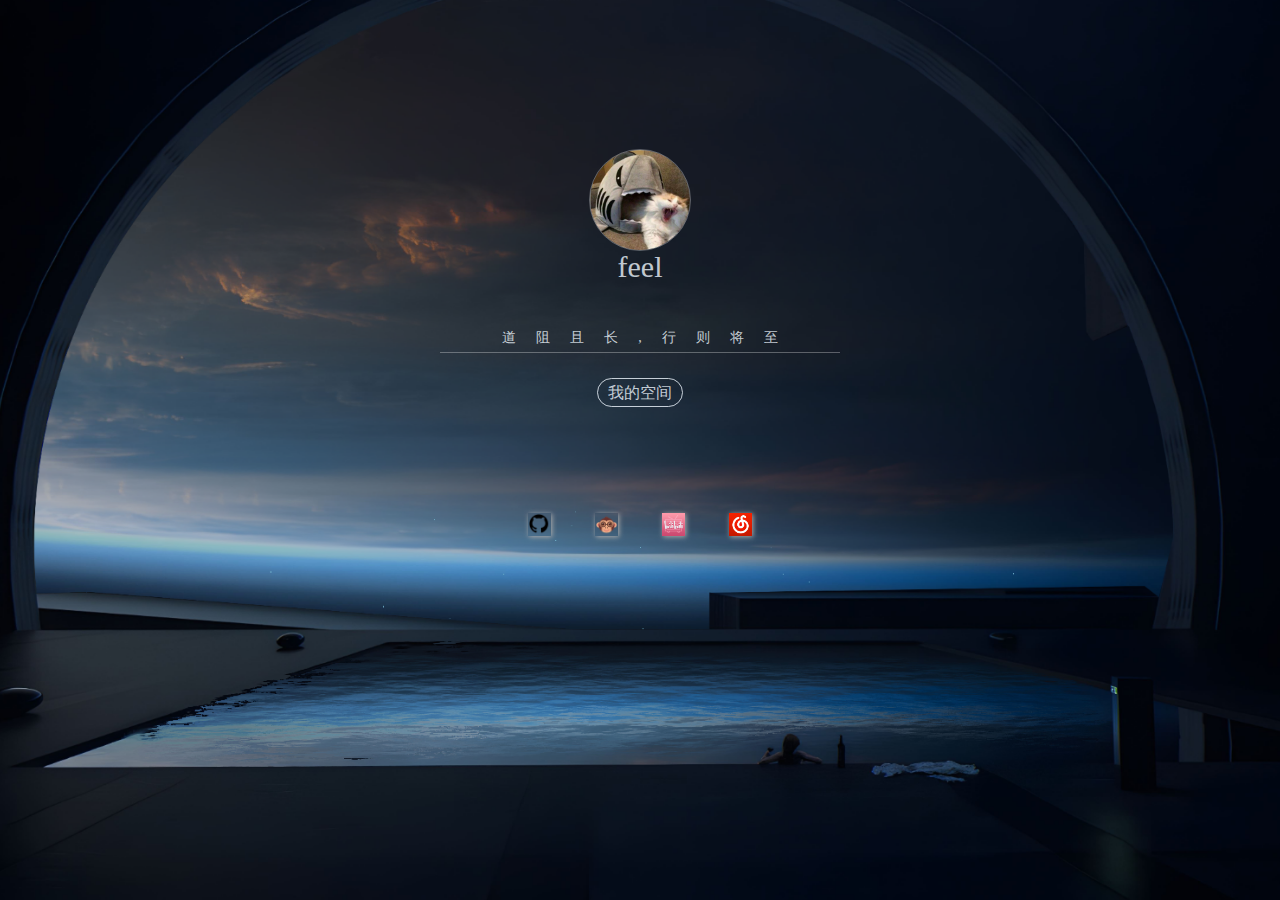
<file: index.html>
<!DOCTYPE html>
<html lang="en">

<head>
    <meta charset="UTF-8">
    <meta http-equiv="X-UA-Compatible" content="IE=edge">
    <meta name="viewport" content="width=device-width, initial-scale=1.0">
    <title>主页</title>
    <link rel="stylesheet" href="css/index.css">
    <link rel="shortcut icon" type="image/x-icon" href="image/title-icon.ico" media="screen">
    
</head>

<body>
    <div class="avatarbox">
        <img src="image/avatar (3).jpg" class="avatar" alt="">
    </div>
    <div class="text">
        <p class="name">feel</p>
        <p class="signature">道阻且长,行则将至</p>
    </div>
    <div class="buttonbox"><a href="room.html" class="roombutton" target="_blank">我的空间</a></div>
    <div class="iconbox">
        <a href="https://github.com/" target="_blank"><img src="image/github-icon.png" class="icon" alt=""></a>
        <a href="https://www.csdn.net/?spm=1001.2101.3001.4476" target="_blank"><img src="image/CSDN-icon.png"
                class="icon" alt=""></a>
        <a href="https://www.bilibili.com/" target="_blank"><img src="image/bilibili-icon.png" class="icon"
                alt=""></a>
        <a href="https://music.163.com/" target="_blank"><img src="image/cloud-icon.png" class="icon" alt=""></a>
    </div>
    </div>
</body>

</html>
</file>
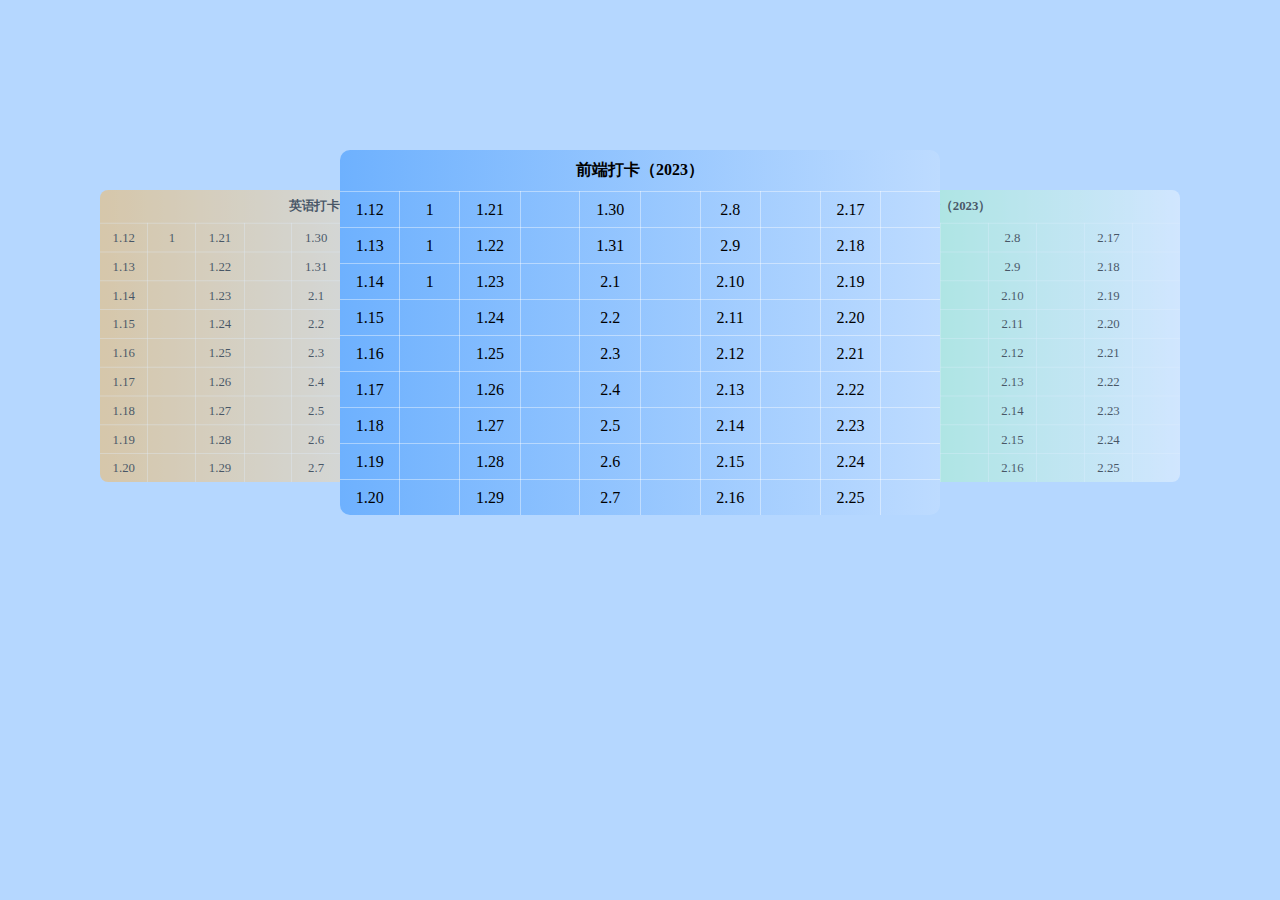
<file: clock.html>
<!DOCTYPE html>
<html lang="en">
<head>
    <meta charset="UTF-8">
    <meta http-equiv="X-UA-Compatible" content="IE=edge">
    <meta name="viewport" content="width=device-width, initial-scale=1.0">
    <title>打卡记录</title>
    <link rel="stylesheet" href="css/clock.css">
    <link rel="shortcut icon" type="image/x-icon" href="image/title-icon.ico" media="screen">
</head>
<body>
    <div class="shell">
        <input type="radio" name="c" id="table-1" checked>
        <input type="radio" name="c" id="table-2">
        <input type="radio" name="c" id="table-3">
        <input type="radio" name="c" id="table-4">
        <div class="tables">
            <label class="clocktable" for="table-1" id="clock-1">
                <table class="front-end table">
                    <th colspan="10">前端打卡（2023）</th>
                    <tr>
                        <td class="first-column">1.12</td>
                        <td>1</td>
                        <td>1.21</td>
                        <td></td>
                        <td>1.30</td>
                        <td></td>
                        <td>2.8</td>
                        <td></td>
                        <td>2.17</td>
                        <td class="last-column"></td>
                    </tr>
                    <tr>
                        <td class="first-column">1.13</td>
                        <td>1</td>
                        <td>1.22</td>
                        <td></td>
                        <td>1.31</td>
                        <td></td>
                        <td>2.9</td>
                        <td></td>
                        <td>2.18</td>
                        <td class="last-column"></td>
                    </tr>
                    <tr>
                        <td class="first-column">1.14</td>
                        <td>1</td>
                        <td>1.23</td>
                        <td></td>
                        <td>2.1</td>
                        <td></td>
                        <td>2.10</td>
                        <td></td>
                        <td>2.19</td>
                        <td class="last-column"></td>
                    </tr>
                    <tr>
                        <td class="first-column">1.15</td>
                        <td></td>
                        <td>1.24</td>
                        <td></td>
                        <td>2.2</td>
                        <td></td>
                        <td>2.11</td>
                        <td></td>
                        <td>2.20</td>
                        <td class="last-column"></td>
                    </tr>
                    <tr>
                        <td class="first-column">1.16</td>
                        <td></td>
                        <td>1.25</td>
                        <td></td>
                        <td>2.3</td>
                        <td></td>
                        <td>2.12</td>
                        <td></td>
                        <td>2.21</td>
                        <td class="last-column"></td>
                    </tr>
                    <tr>
                        <td class="first-column">1.17</td>
                        <td></td>
                        <td>1.26</td>
                        <td></td>
                        <td>2.4</td>
                        <td></td>
                        <td>2.13</td>
                        <td></td>
                        <td>2.22</td>
                        <td class="last-column"></td>
                    </tr>
                    <tr>
                        <td class="first-column">1.18</td>
                        <td></td>
                        <td>1.27</td>
                        <td></td>
                        <td>2.5</td>
                        <td></td>
                        <td>2.14</td>
                        <td></td>
                        <td>2.23</td>
                        <td class="last-column"></td>
                    </tr>
                    <tr>
                        <td class="first-column">1.19</td>
                        <td></td>
                        <td>1.28</td>
                        <td></td>
                        <td>2.6</td>
                        <td></td>
                        <td>2.15</td>
                        <td></td>
                        <td>2.24</td>
                        <td class="last-column"></td>
                    </tr>
                    <tr>
                        <td class="last-line-first-column">1.20</td>
                        <td class="last-line"></td>
                        <td class="last-line">1.29</td>
                        <td class="last-line"></td>
                        <td class="last-line">2.7</td>
                        <td class="last-line"></td>
                        <td class="last-line">2.16</td>
                        <td class="last-line"></td>
                        <td class="last-line">2.25</td>
                        <td class="last-line-column"></td>
                    </tr>
                </table>
            </label>
            <label class="clocktable" for="table-2" id="clock-2">
                <table class="fitness table">
                    <th class="first-line-column" colspan="10">健身打卡（2023）</th>
                    <tr>
                        <td class="first-column">1.12</td>
                        <td>22min</td>
                        <td>1.21</td>
                        <td></td>
                        <td>1.30</td>
                        <td></td>
                        <td>2.8</td>
                        <td></td>
                        <td>2.17</td>
                        <td class="last-column"></td>
                    </tr>
                    <tr>
                        <td class="first-column">1.13</td>
                        <td>21min</td>
                        <td>1.22</td>
                        <td></td>
                        <td>1.31</td>
                        <td></td>
                        <td>2.9</td>
                        <td></td>
                        <td>2.18</td>
                        <td class="last-column"></td>
                    </tr>
                    <tr>
                        <td class="first-column">1.14</td>
                        <td>29min</td>
                        <td>1.23</td>
                        <td></td>
                        <td>2.1</td>
                        <td></td>
                        <td>2.10</td>
                        <td></td>
                        <td>2.19</td>
                        <td class="last-column"></td>
                    </tr>
                    <tr>
                        <td class="first-column">1.15</td>
                        <td></td>
                        <td>1.24</td>
                        <td></td>
                        <td>2.2</td>
                        <td></td>
                        <td>2.11</td>
                        <td></td>
                        <td>2.20</td>
                        <td class="last-column"></td>
                    </tr>
                    <tr>
                        <td class="first-column">1.16</td>
                        <td></td>
                        <td>1.25</td>
                        <td></td>
                        <td>2.3</td>
                        <td></td>
                        <td>2.12</td>
                        <td></td>
                        <td>2.21</td>
                        <td class="last-column"></td>
                    </tr>
                    <tr>
                        <td class="first-column">1.17</td>
                        <td></td>
                        <td>1.26</td>
                        <td></td>
                        <td>2.4</td>
                        <td></td>
                        <td>2.13</td>
                        <td></td>
                        <td>2.22</td>
                        <td class="last-column"></td>
                    </tr>
                    <tr>
                        <td class="first-column">1.18</td>
                        <td></td>
                        <td>1.27</td>
                        <td></td>
                        <td>2.5</td>
                        <td></td>
                        <td>2.14</td>
                        <td></td>
                        <td>2.23</td>
                        <td class="last-column"></td>
                    </tr>
                    <tr>
                        <td class="first-column">1.19</td>
                        <td></td>
                        <td>1.28</td>
                        <td></td>
                        <td>2.6</td>
                        <td></td>
                        <td>2.15</td>
                        <td></td>
                        <td>2.24</td>
                        <td class="last-column"></td>
                    </tr>
                    <tr>
                        <td class="last-line-first-column">1.20</td>
                        <td class="last-line"></td>
                        <td class="last-line">1.29</td>
                        <td class="last-line"></td>
                        <td class="last-line">2.7</td>
                        <td class="last-line"></td>
                        <td class="last-line">2.16</td>
                        <td class="last-line"></td>
                        <td class="last-line">2.25</td>
                        <td class="last-line-column"></td>
                    </tr>
                </table>
            </label>
            <label class="clocktable" for="table-3" id="clock-3">
                <table class="English table">
                    <th class="first-line-column" colspan="10">英语打卡（2023）</th>
                    <tr>
                        <td class="first-column">1.12</td>
                        <td>1</td>
                        <td>1.21</td>
                        <td></td>
                        <td>1.30</td>
                        <td></td>
                        <td>2.8</td>
                        <td></td>
                        <td>2.17</td>
                        <td class="last-column"></td>
                    </tr>
                    <tr>
                        <td class="first-column">1.13</td>
                        <td></td>
                        <td>1.22</td>
                        <td></td>
                        <td>1.31</td>
                        <td></td>
                        <td>2.9</td>
                        <td></td>
                        <td>2.18</td>
                        <td class="last-column"></td>
                    </tr>
                    <tr>
                        <td class="first-column">1.14</td>
                        <td></td>
                        <td>1.23</td>
                        <td></td>
                        <td>2.1</td>
                        <td></td>
                        <td>2.10</td>
                        <td></td>
                        <td>2.19</td>
                        <td class="last-column"></td>
                    </tr>
                    <tr>
                        <td class="first-column">1.15</td>
                        <td></td>
                        <td>1.24</td>
                        <td></td>
                        <td>2.2</td>
                        <td></td>
                        <td>2.11</td>
                        <td></td>
                        <td>2.20</td>
                        <td class="last-column"></td>
                    </tr>
                    <tr>
                        <td class="first-column">1.16</td>
                        <td></td>
                        <td>1.25</td>
                        <td></td>
                        <td>2.3</td>
                        <td></td>
                        <td>2.12</td>
                        <td></td>
                        <td>2.21</td>
                        <td class="last-column"></td>
                    </tr>
                    <tr>
                        <td class="first-column">1.17</td>
                        <td></td>
                        <td>1.26</td>
                        <td></td>
                        <td>2.4</td>
                        <td></td>
                        <td>2.13</td>
                        <td></td>
                        <td>2.22</td>
                        <td class="last-column"></td>
                    </tr>
                    <tr>
                        <td class="first-column">1.18</td>
                        <td></td>
                        <td>1.27</td>
                        <td></td>
                        <td>2.5</td>
                        <td></td>
                        <td>2.14</td>
                        <td></td>
                        <td>2.23</td>
                        <td class="last-column"></td>
                    </tr>
                    <tr>
                        <td class="first-column">1.19</td>
                        <td></td>
                        <td>1.28</td>
                        <td></td>
                        <td>2.6</td>
                        <td></td>
                        <td>2.15</td>
                        <td></td>
                        <td>2.24</td>
                        <td class="last-column"></td>
                    </tr>
                    <tr>
                        <td class="last-line-first-column">1.20</td>
                        <td class="last-line"></td>
                        <td class="last-line">1.29</td>
                        <td class="last-line"></td>
                        <td class="last-line">2.7</td>
                        <td class="last-line"></td>
                        <td class="last-line">2.16</td>
                        <td class="last-line"></td>
                        <td class="last-line">2.25</td>
                        <td class="last-line-column"></td>
                    </tr>
                </table>
            </label>
            <label class="clocktable" for="table-4" id="clock-4">
                <table class="read table">
                    <th class="first-line-column" colspan="10">阅读打卡（2023）</th>
                    <tr>
                        <td class="first-column">1.12</td>
                        <td>1</td>
                        <td>1.21</td>
                        <td></td>
                        <td>1.30</td>
                        <td></td>
                        <td>2.8</td>
                        <td></td>
                        <td>2.17</td>
                        <td class="last-column"></td>
                    </tr>
                    <tr>
                        <td class="first-column">1.13</td>
                        <td></td>
                        <td>1.22</td>
                        <td></td>
                        <td>1.31</td>
                        <td></td>
                        <td>2.9</td>
                        <td></td>
                        <td>2.18</td>
                        <td class="last-column"></td>
                    </tr>
                    <tr>
                        <td class="first-column">1.14</td>
                        <td></td>
                        <td>1.23</td>
                        <td></td>
                        <td>2.1</td>
                        <td></td>
                        <td>2.10</td>
                        <td></td>
                        <td>2.19</td>
                        <td class="last-column"></td>
                    </tr>
                    <tr>
                        <td class="first-column">1.15</td>
                        <td></td>
                        <td>1.24</td>
                        <td></td>
                        <td>2.2</td>
                        <td></td>
                        <td>2.11</td>
                        <td></td>
                        <td>2.20</td>
                        <td class="last-column"></td>
                    </tr>
                    <tr>
                        <td class="first-column">1.16</td>
                        <td></td>
                        <td>1.25</td>
                        <td></td>
                        <td>2.3</td>
                        <td></td>
                        <td>2.12</td>
                        <td></td>
                        <td>2.21</td>
                        <td class="last-column"></td>
                    </tr>
                    <tr>
                        <td class="first-column">1.17</td>
                        <td></td>
                        <td>1.26</td>
                        <td></td>
                        <td>2.4</td>
                        <td></td>
                        <td>2.13</td>
                        <td></td>
                        <td>2.22</td>
                        <td class="last-column"></td>
                    </tr>
                    <tr>
                        <td class="first-column">1.18</td>
                        <td></td>
                        <td>1.27</td>
                        <td></td>
                        <td>2.5</td>
                        <td></td>
                        <td>2.14</td>
                        <td></td>
                        <td>2.23</td>
                        <td class="last-column"></td>
                    </tr>
                    <tr>
                        <td class="first-column">1.19</td>
                        <td></td>
                        <td>1.28</td>
                        <td></td>
                        <td>2.6</td>
                        <td></td>
                        <td>2.15</td>
                        <td></td>
                        <td>2.24</td>
                        <td class="last-column"></td>
                    </tr>
                    <tr>
                        <td class="last-line-first-column">1.20</td>
                        <td class="last-line"></td>
                        <td class="last-line">1.29</td>
                        <td class="last-line"></td>
                        <td class="last-line">2.7</td>
                        <td class="last-line"></td>
                        <td class="last-line">2.16</td>
                        <td class="last-line"></td>
                        <td class="last-line">2.25</td>
                        <td class="last-line-column"></td>
                    </tr>
                </table>
            </label>
        </div>
    </div>
</body>
</html>
</file>
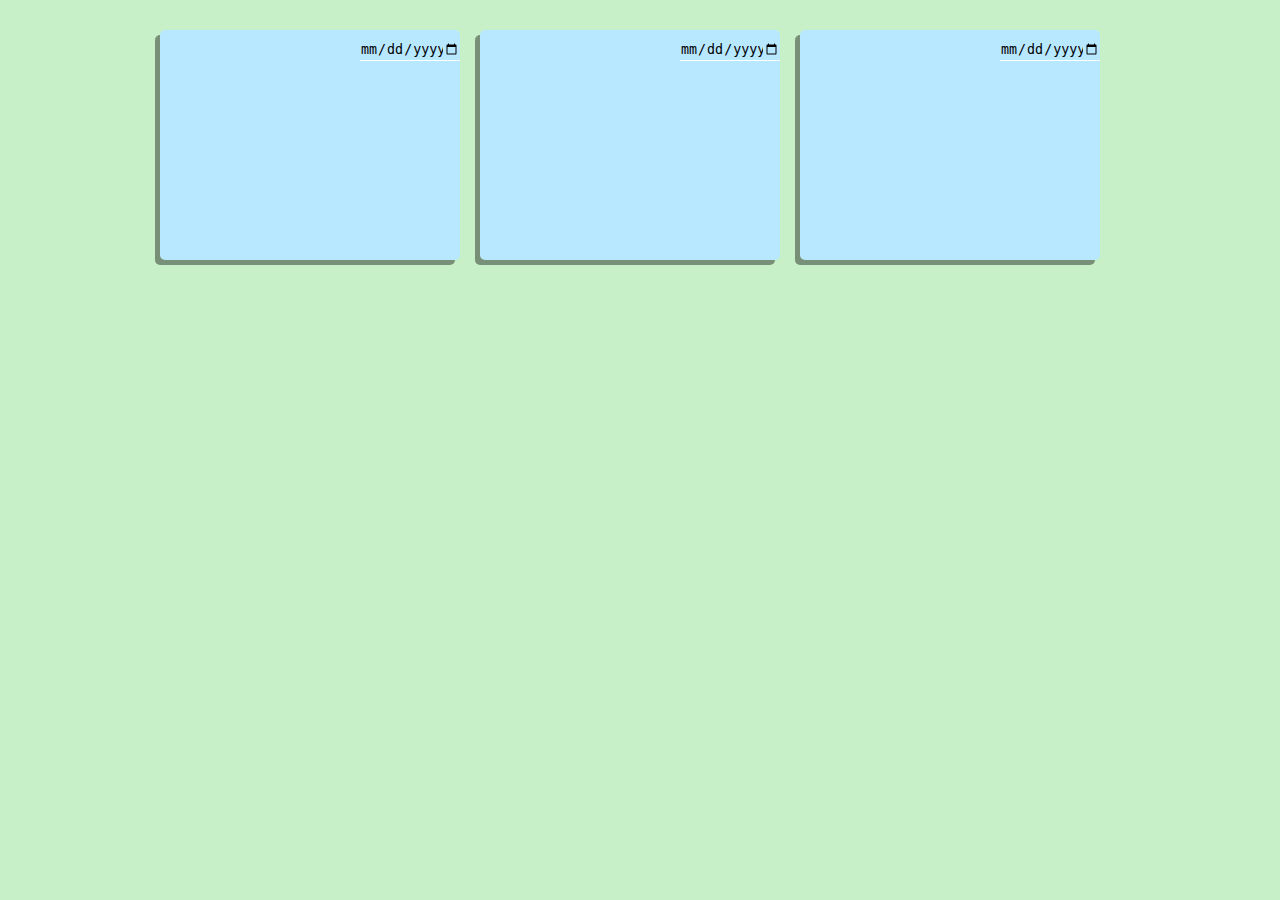
<file: everday.html>
<!DOCTYPE html>
<html lang="en">

<head>
    <meta charset="UTF-8">
    <meta http-equiv="X-UA-Compatible" content="IE=edge">
    <meta name="viewport" content="width=device-width, initial-scale=1.0">
    <title>摆烂日记</title>
    <link rel="stylesheet" href="css/everday.css">
    <link rel="shortcut icon" type="image/x-icon" href="image/title-icon.ico" media="screen">
</head>

<body>
    <div class="shell">
        <form action="">
            <div class="box common">
                <input type="date" name="" class="dateone">
                <textarea class="textone">
                </textarea>
            </div>
            <div class="box common">
                <input type="date" name="" class="dateone">
                <textarea class="textone">
                </textarea>
            </div>
            <div class="box common">
                <input type="date" name="" class="dateone">
                <textarea class="textone">
                </textarea>
            </div>
        </form>
    </div>
</body>

</html>
</file>
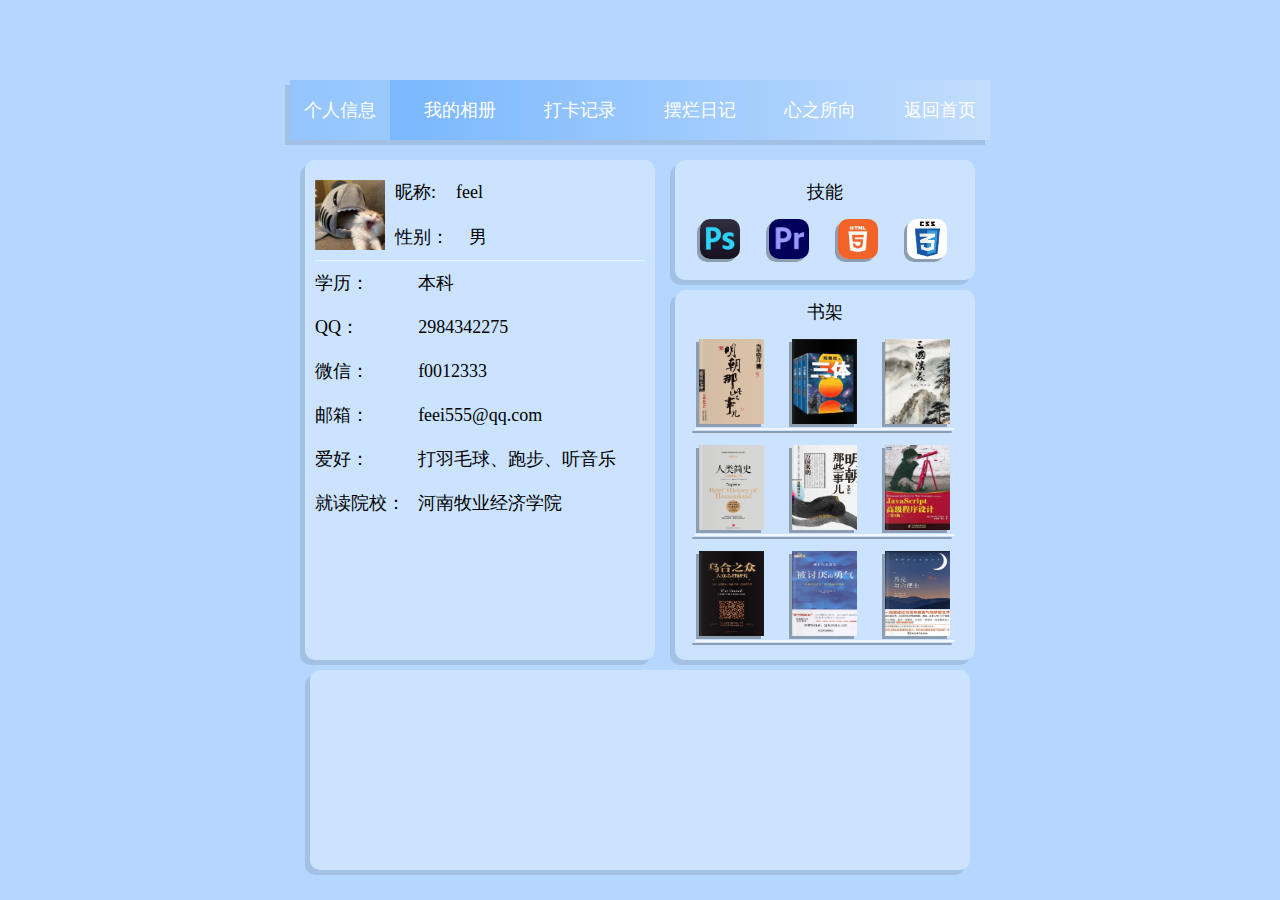
<file: room.html>
<!DOCTYPE html>
<html lang="en">

<head>
    <meta charset="UTF-8">
    <meta http-equiv="X-UA-Compatible" content="IE=edge">
    <meta name="viewport" content="width=device-width, initial-scale=1.0">
    <title>我的空间</title>
    <link rel="stylesheet" href="css/room.css">
    <link rel="shortcut icon" type="image/x-icon" href="image/title-icon.ico" media="screen">
</head>

<body>
    <ul class="nav">
        <li class="first-content-1">个人信息</li>
        <li class="first-content"><a href="photos.html" target="_blank" class="navhref">我的相册</a></li>
        <li class="first-content">打卡记录<a href="clock.html" target="_blank" class="navhref">
                <ul>
                    <li class="second-content">前端打卡</li>
                    <li class="second-content">健身打卡</li>
                    <li class="second-content">英语打卡</li>
                    <li class="second-content">阅读打卡</li>
                </ul>
            </a>
        </li>
        <li class="first-content"><a href="everday.html" target="_blank" class="navhref">摆烂日记</a>
        </li>
        <li class="first-content"><a href="dream.html" target="_blank" class="navhref">心之所向</a></li>
        <li class="first-content"><a href="index.html" class="navhref">返回首页</a></li>
    </ul>
    <div class="main">
        <div class="informationbox box">
            <img src="image/avatar (3).jpg" class="avatar" alt="">
            <p class="p1">昵称:<span style="margin-left: 20px;">feel</span><br><br>
                性别：<span style="margin-left: 20px;">男</span><br>
            </p>
            <table>
                <tr>
                    <td class="row1">学历：</td>
                    <td class="row1">本科</td>
                </tr>
                <tr>
                    <td>QQ：</td>
                    <td>2984342275</td>
                </tr>
                <tr>
                    <td>微信：</td>
                    <td>f0012333</td>
                </tr>
                <tr>
                    <td>邮箱：</td>
                    <td>feei555@qq.com</td>
                </tr>
                <tr>
                    <td>爱好：</td>
                    <td>打羽毛球、跑步、听音乐</td>
                </tr>
                <tr>
                    <td>就读院校：</td>
                    <td>河南牧业经济学院</td>
                </tr>
                <tr>
                    <td></td>
                    <td></td>
                </tr>
            </table>
        </div>
        <div class="skillbox box">
            <p class="p2">技能</p>
            <img src="image/ps (2).jpg" class="skilicon" alt="">
            <img src="image/pr (2).jpg" class="skilicon" alt="">
            <a href="https://www.runoob.com/" target="_blank"><img src="image/html5 (2).jpg" class="skilicon"
                    alt=""></a>
            <a href="https://www.runoob.com/" target="_blank"><img src="image/css3 (2).jpg" class="skilicon" alt=""></a>
        </div>
        <div class="bookshelfbox box">
            <p class="p3">书架</p>
            <a href="https://weread.qq.com/" target="_blank"><img src="image/1.png" class="book1-3 book" alt=""></a>
            <a href="https://weread.qq.com/" target="_blank"><img src="image/2.png" class="book1-3 book" alt=""></a>
            <a href="https://weread.qq.com/" target="_blank"><img src="image/3.png" class="book1-3 book" alt=""></a>
            <hr class="hr1">
            <a href="https://weread.qq.com/" target="_blank"><img src="image/4.png" class="book4-6 book" alt=""></a>
            <a href="https://weread.qq.com/" target="_blank"><img src="image/5.png" class="book4-6 book" alt=""></a>
            <a href="https://weread.qq.com/" target="_blank"><img src="image/6.png" class="book4-6 book" alt=""></a>
            <hr class="hr2">
            <a href="https://weread.qq.com/" target="_blank"><img src="image/7.png" class="book7-9 book" alt=""></a>
            <a href="https://weread.qq.com/" target="_blank"><img src="image/8.png" class="book7-9 book" alt=""></a>
            <a href="https://weread.qq.com/" target="_blank"><img src="image/9.png" class="book7-9 book" alt=""></a>
            <hr class="hr3">
        </div>
    </div>
    <div class="information2 box">
    </div>
</body>

</html>
</file>
<file: css/index.css>
* {
    padding: 0px;
    margin: 0px;
}

/* 调整背景图像 */
body {
    background: url(../image/background.png);
    background-size: cover;
    background-repeat: no-repeat;
    background-attachment: fixed;
    background-position: center;
    text-align: center;
    position: relative;
}

.avatarbox {
    position: absolute;
    top: 150px;
    left: 50%;
    margin-left: -50px;
}

.avatar {
    width: 100px;
    border-radius: 50%;
    outline: rgba(255, 255, 255, 0.3) solid 1px;
}

.avatar:hover {
    width: 102px;
    cursor: pointer;
}

.text {
    position: relative;
    top: 250px;
    left: 50%;
    margin-left: -200px;
    border-bottom: 1px solid rgba(255, 255, 255, 0.3);
    width: 400px;
    margin-bottom: 280px;
}

.name {
    color: rgba(240, 248, 255, 0.8);
    font-size: 30px;
}

.signature {
    padding-top: 40px;
    color: rgba(240, 248, 255, 0.8);
    font-size: 14px;
    line-height: 2;
    letter-spacing: 20px;
    text-indent: 20px;
}

.buttonbox {
    width: 100%;
    height: 50px;
}

.roombutton:link,
.roombutton:visited {
    text-decoration: none;
    color: rgba(240, 248, 255, 0.8);
    border: 1px solid rgba(240, 248, 255, 0.8);
    border-radius: 100px 100px;
    padding: 5px 10px;
}

.roombutton:hover {
    color: rgba(240, 248, 255);
    border: 1px solid rgba(240, 248, 255);
    padding: 6px 11px;
}

.icon {
    height: 23px;
    margin: 80px 20px;
    box-shadow: 1px 1px 5px #acacac;
}

.icon:hover {
    border: 1px solid rgba(240, 248, 255, 0);
}
</file>
<file: css/clock.css>
*{
    margin: 0;
    padding: 0;
}
body{
    background-color: #b5d7ff;
    display: flex;
    align-items: center;
    justify-content: center;
}
.table{
    border-collapse:collapse;
    border-radius: 10px;
    text-align: center;
}
.front-end{
    background-image: linear-gradient(to right, #6eb1fe, #bddbff);
}
.fitness{
    background-image: linear-gradient(to right, #72eda5, #e4f0ff);
}
.English{
    background-image: linear-gradient(to right, #edbc72, #e4f0ff);
}
.read{
    background-image: linear-gradient(to right, #e95f3d, #e4f0ff);
}
td{
    border: 1px solid #ffffff68;
    width: 60px;
    height: 35px;
}
.first-column{
    border-left: none;
}
.last-line{
    border-bottom: none;
}
.last-column{
    border-right: none;
}
th{
    padding: 10px;
}

.last-line-first-column{
    border-left: none;
    border-bottom: none;
}
.last-line-column{
    border-right: none;
    border-bottom: none;
}

input[type=radio] {
    display: none;
}

.clocktable {
    position: absolute;
    width: 60%;
    height: 400px;
    left: 0;
    right: 0;
    margin: auto;
    transition: transform .5s ease;
    cursor: pointer;
}
.shell{
    margin-top: 150px;
    width: 1000px;
    height: 100%;
    transform-style: preserve-3d;
    display: flex;
    justify-content: center;
    align-items:center;
    flex-direction: column;
}

#table-1:checked ~ .tables #clock-1,
#table-2:checked ~ .tables #clock-2,
#table-3:checked ~ .tables #clock-3,
#table-4:checked ~ .tables #clock-4{
    transform: translate(0) scale(1);
    opacity: 1;
    z-index: 1;
}
#table-1:checked ~ .tables #clock-2,
#table-2:checked ~ .tables #clock-3,
#table-3:checked ~ .tables #clock-4,
#table-4:checked ~ .tables #clock-1{
    transform: translate(50%) scale(0.8);
    opacity: .6;
    z-index: 0;
}
#table-1:checked ~ .tables #clock-3,
#table-2:checked ~ .tables #clock-4,
#table-3:checked ~ .tables #clock-1,
#table-4:checked ~ .tables #clock-2{
    transform: translate(-50%) scale(0.8);
    opacity: .6;
    z-index: 0;
}
#table-1:checked ~ .tables #clock-4,
#table-2:checked ~ .tables #clock-1,
#table-3:checked ~ .tables #clock-2,
#table-4:checked ~ .tables #clock-3{
    transform: translate(0) scale(0.6);
    opacity: .6;
    z-index: 0;
}
</file>
<file: css/everday.css>
* {
    margin: 0;
    padding: 0;
}

body {
    background-color: rgb(200, 240, 200);
}

.shell {
    width: 1000px;
    margin: 0 auto;
}

.common{
    display: inline-block;
    width: 300px;
    height: 230px;
    box-shadow: -5px 5px 0px rgba(0, 0, 0, 0.4);
    border-radius: 5px;
}
.box{
    position:relative;
    top: 30px;
    background-color: rgb(183, 232, 255);
    float: left;
    margin-left: 20px;
}

.dateone{
    position: absolute;
    width: 100px;
    height: 20px;
    top: 10px;
    left: 200px;
    border: none;
    border-bottom: 1px solid rgb(255, 255, 255);
    background-color: rgb(183, 232, 255);
    text-align: center;
    outline: none;
}
.textone {
    position: absolute;
    top: 45px;
    left: 15px;
    width: 270px;
    height: 185px;
    border-radius: 5px;
    background-color: rgb(183, 232, 255);
    border: none;
    text-indent: 2em;
    line-height: 20px;
    outline: none;
    resize: none;
}
</file>
<file: css/room.css>
* {
    margin: 0px;
    padding: 0px;
}

body {
    background-color: #b5d7ff;
}

/* 导航栏样式 */
.nav {
    list-style: none;
    text-align: center;
    width: 700px;
    height: 60px;
    margin: 80px auto;
    font-size: large;
    color: rgb(255, 255, 255);
    box-shadow: -5px 5px 0px #0000001b;
    background-image: linear-gradient(to right, #6eb1fe, #c2ddfd);
}

/* 菜单样式 */
.first-content {
    float: left;
    width: 100px;
    line-height: 60px;
    margin-left: 20px;
}

.first-content-1 {
    float: left;
    width: 100px;
    line-height: 60px;
    background-color: #c2ddfd73;
    cursor: pointer;
}

/* 下拉菜单样式 */
.second-content {
    margin-top: 1px;
    width: 100px;
    line-height: 60px;
    background-image: linear-gradient(to right, #2d8fff62, #c2ddfd7b);
}

.first-content:hover {
    background-color: #c2ddfd73;
    /* 鼠标 */
    cursor: pointer;
    /* 阴影，使导航栏有层次感 */
    box-shadow: -5px 5px 0 rgba(25, 33, 42, 0.2);
    /* 执行时间 */
    transition: 0.3s;
}

/* 隐藏下拉菜单 */
.second-content {
    display: none;
}

/* 显示下拉菜单 */
.first-content:hover .second-content {
    display: block;
    position: relative;
    z-index: 1;
}

.second-content:hover {
    background-color: #85beff;
}

.navhref {
    text-decoration: none;
}

.navhref:link,
.navhref:hover,
.navhref:visited {
    color: rgb(255, 255, 255);
}

.main {
    position: relative;
    width: 700px;
    height: 450px;
    margin: 0 auto;
}

/* 设置渐显动画 */
@keyframes fadein {
    0% {
        opacity: 0;
        /*初始状态 透明度为0*/
    }

    100% {
        opacity: 1;
        /*结尾状态 透明度为1*/
    }
}

.box {
    animation-name: fadein;
    /*动画名称*/
    animation-duration: 2s;
    /*动画持续时间*/
    animation-iteration-count: 1;
    /*动画次数*/
    animation-delay: 0s;
    /*延迟时间*/
}

/* 个人信息盒子修饰 */
.informationbox {
    position: absolute;
    top: -60px;
    left: 15px;
    z-index: -1;
    background-color: rgba(255, 255, 255, 0.3);
    width: 350px;
    height: 500px;
    border-radius: 10px;
    box-shadow: -5px 5px 0px rgba(0, 0, 0, 0.1);
}

.avatar {
    float: left;
    width: 70px;
    margin-top: 20px;
    margin-left: 10px;
}

.p1 {
    float: left;
    margin-top: 20px;
    margin-left: 10px;
    font-size: large;
}

table {
    width: 330px;
    font-size: large;
    border-collapse: collapse;
    margin-left: 10px;
    margin-top: 100px;
}

td {
    padding: 10px 0px;
}

.row1 {
    border-top: 1px solid rgba(255, 255, 255, .6);
}
/* 技能盒子 */
.skillbox {
    position: absolute;
    top: -60px;
    right: 15px;
    width: 300px;
    height: 120px;
    background-color: rgba(255, 255, 255, 0.3);
    border-radius: 10px;
    box-shadow: -5px 5px 0px rgba(0, 0, 0, 0.1);
}

.p2 {
    margin-top: 20px;
    font-size: large;
    text-align: center;
}

.skilicon {
    width: 40px;
    border-radius: 10px;
    margin-left: 25px;
    margin-top: 15px;
    box-shadow: -3px 3px 0px rgba(0, 0, 0, 0.3);
}
/* 技能图标2d旋转 */
.skilicon:hover {
    transform: rotate(360deg);
    transition: 2s;
    cursor: pointer;
}
/* 书架 */
.bookshelfbox {
    position: absolute;
    top: 70px;
    right: 15px;
    background-color: rgba(255, 255, 255, 0.3);
    width: 300px;
    height: 370px;
    border-radius: 10px;
    box-shadow: -5px 5px 0px rgba(0, 0, 0, 0.1);
}

.p3 {
    margin-top: 10px;
    font-size: large;
    text-align: center;
}

.hr1 {
    background-color: rgb(255, 255, 255, 0.7);
    border: none;
    height: 2px;
    width: 260px;
    margin-left: 20px;
    box-shadow: -3px 3px 0px rgba(0, 0, 0, 0.3);
    border-radius: 5px;
}

.hr2 {
    background-color: rgb(255, 255, 255, 0.7);
    border: none;
    height: 2px;
    width: 260px;
    margin-left: 20px;
    box-shadow: -3px 3px 0px rgba(0, 0, 0, 0.3);
    border-radius: 5px;
}

.hr3 {
    background-color: rgb(255, 255, 255, 0.7);
    border: none;
    height: 2px;
    width: 260px;
    margin-left: 20px;
    box-shadow: -3px 3px 0px rgba(0, 0, 0, 0.3);
    border-radius: 5px;
}

.book {
    width: 65px;
    height: 85px;
    margin-top: 15px;
    margin-left: 24px;
    box-shadow: -3px 3px 0px rgba(0, 0, 0, 0.3);
}
/* 书本平移 */
.book:hover {
    transform: translateY(-5px);
    transition: 1s;
}

.information2 {
    background-color: rgba(255, 255, 255, 0.3);
    width: 660px;
    height: 200px;
    margin: 0 auto;
    border-radius: 10px;
    box-shadow: -5px 5px 0px rgba(0, 0, 0, 0.1);
}
</file>
